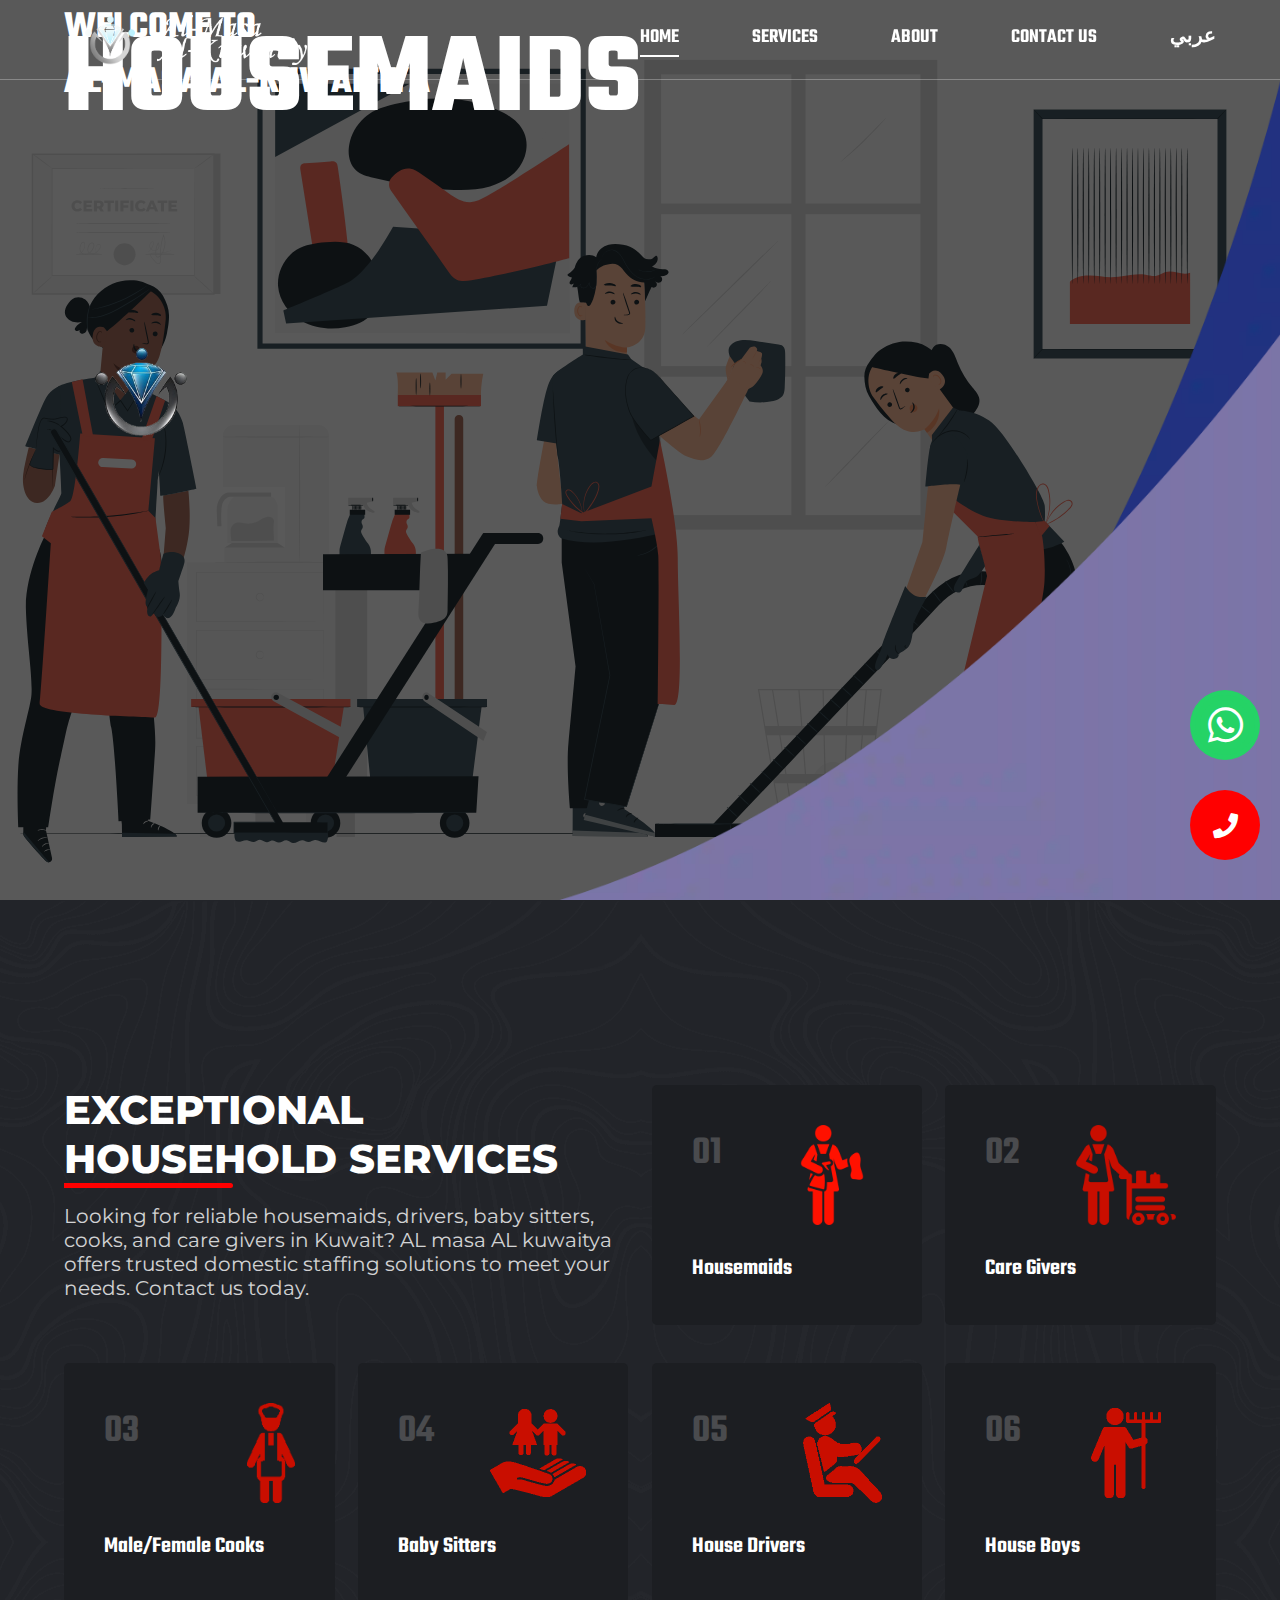
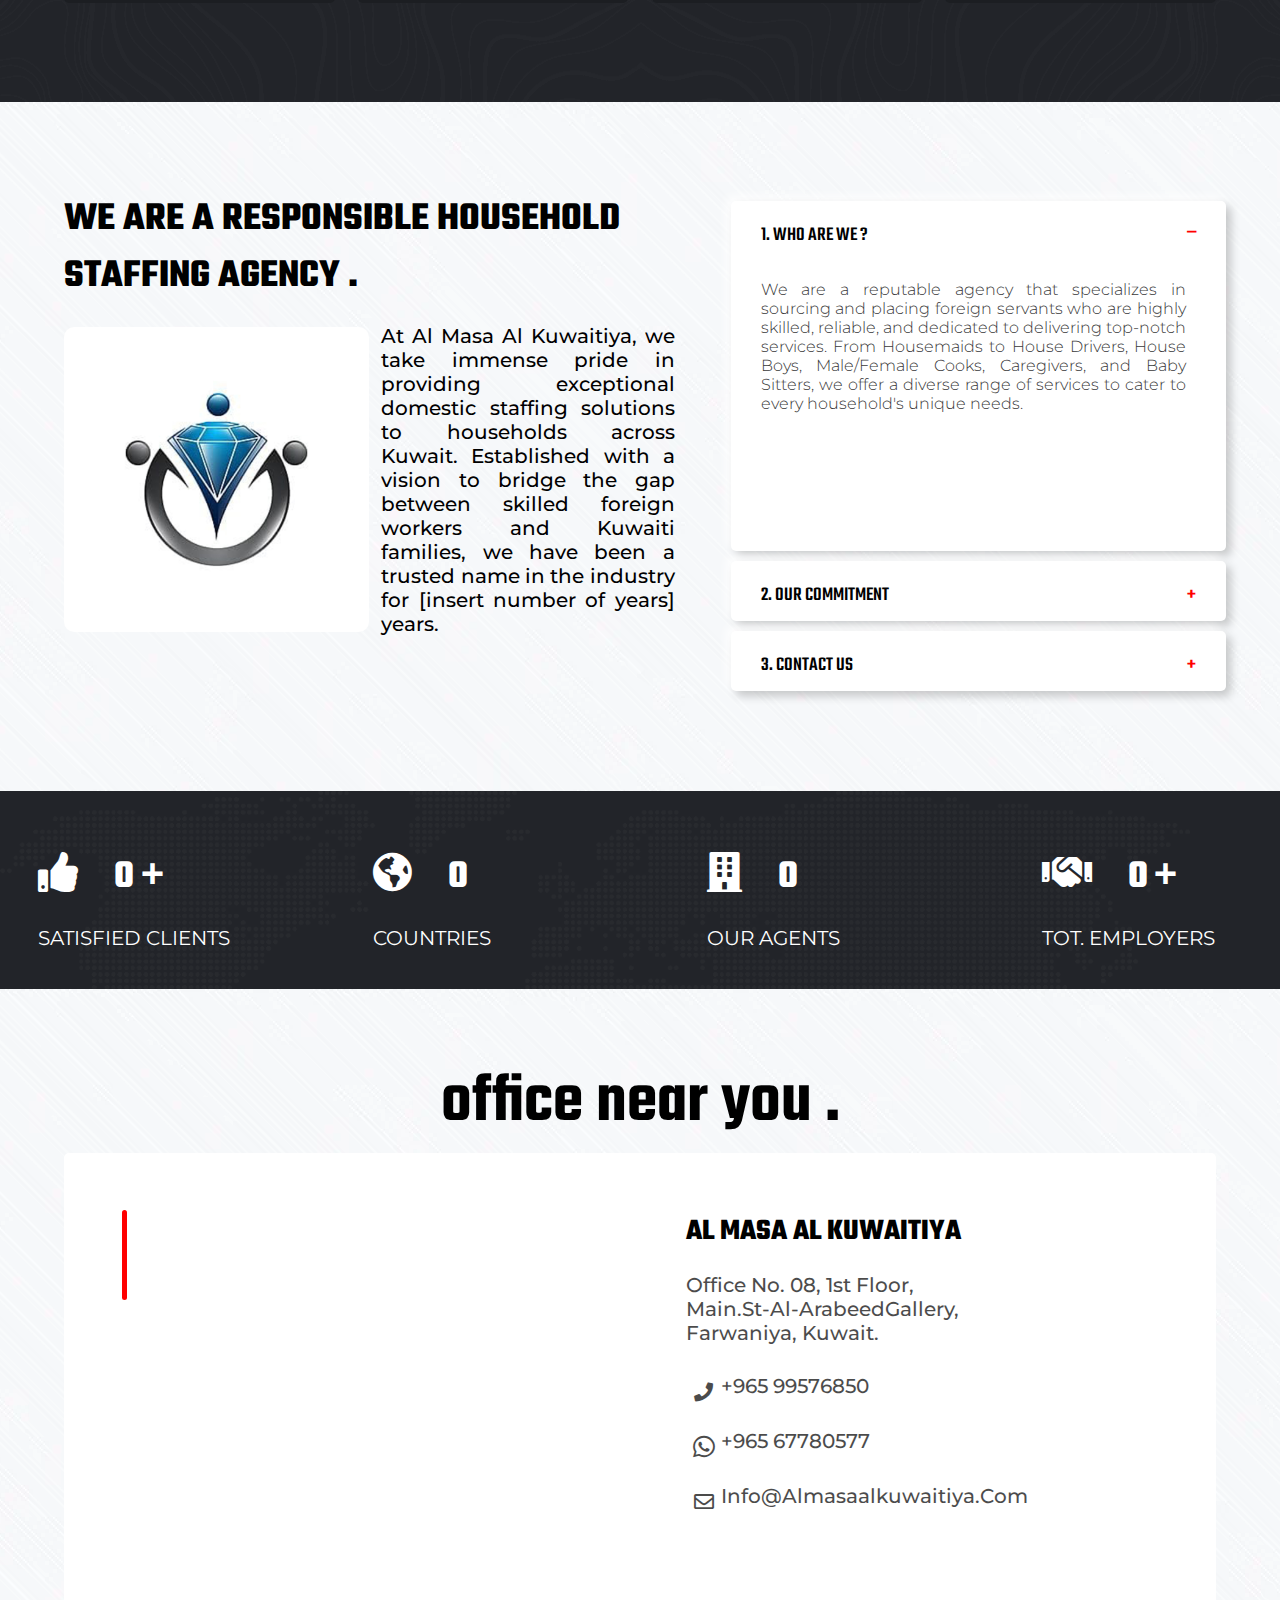
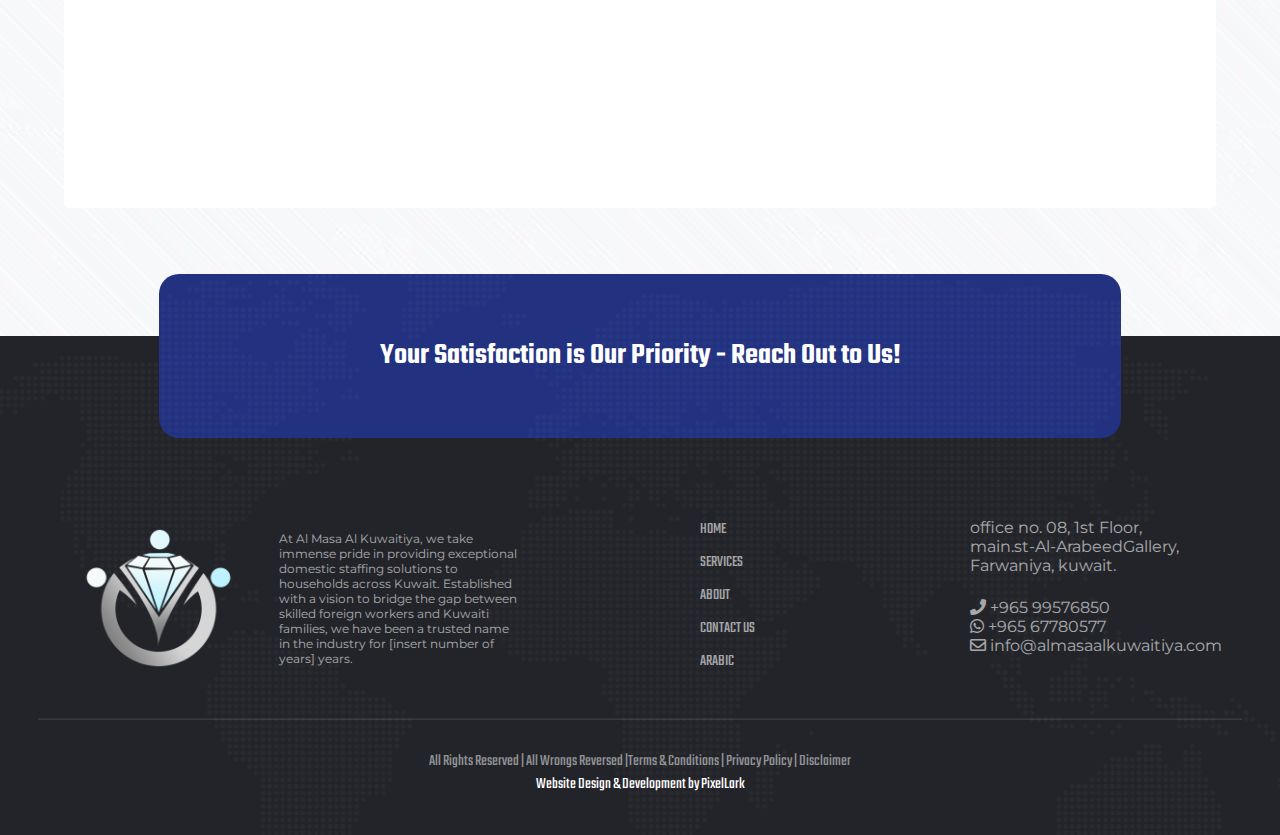
<file: index.html>
<!DOCTYPE html>
<html lang="en">

<head>
  <!-- <meta http-equiv="refresh" content="10"> -->
  <title>AL Masa AL Kuwaitiya - Trusted Housemaids, Drivers, Baby Sitters, Cooks & Care Givers in Kuwait</title>



  <meta name="viewport" content="width=device-width, initial-scale=1.0, maximum-scale=5.0">
  <meta http-equiv="X-UA-Compatible" content="IE=edge">
  <meta http-equiv="Content-Type" content="text/html; charset=UTF-8">
  <meta name="robots" content="index, follow">
  <meta property="og:type" content="website">
  <meta charset="UTF-8">
  <meta name="language" content="English">
  <meta property="og:url" content="https://almasaalkuwaitiya.com">
  <meta property="og:title" content="AL Masa AL Kuwaitiya - Trusted Housemaids, Drivers, Baby Sitters, Cooks & Care Givers in Kuwait">
  <meta property="og:image:alt" content="AL Masa AL Kuwaitiya - Trusted Housemaids, Drivers, Baby Sitters, Cooks & Care Givers in Kuwait">
  <meta property="og:description"
    content="Looking for reliable housemaids, drivers, baby sitters, cooks, and care givers in Kuwait? AL masa AL kuwaitya offers trusted domestic staffing solutions to meet your needs. Contact us today.">
  <meta name="twitter:description"
    content="Looking for reliable housemaids, drivers, baby sitters, cooks, and care givers in Kuwait? AL masa AL kuwaitya offers trusted domestic staffing solutions to meet your needs. Contact us today.">
  <meta name="description"
    content="Looking for reliable housemaids, drivers, baby sitters, cooks, and care givers in Kuwait? AL masa AL kuwaitya offers trusted domestic staffing solutions to meet your needs. Contact us today.">
  <meta name="twitter:site" content="@almasaalkuwaitiya">
  <meta name="twitter:card" content="summary_large_image">
  <meta name="twitter:creator" content="@almasaalkuwaitiya">
  <meta name="twitter:title"
    content="AL Masa AL Kuwaitiya - Trusted Housemaids, Drivers, Baby Sitters, Cooks & Care Givers in Kuwait">
  <meta name="twitter:domain" content="https://almasaalkuwaitiya.com/">
  <meta name="url" content="https://almasaalkuwaitiya.com/">
  <link rel="canonical" href="https://almasaalkuwaitiya.com/">

 <link rel="apple-touch-icon" sizes="180x180" href="https://almasaalkuwaitiya.com/apple-touch-icon.png">
<link rel="icon" type="image/png" sizes="32x32" href="https://almasaalkuwaitiya.com/favicon-32x32.png">
<link rel="icon" type="image/png" sizes="16x16" href="https://almasaalkuwaitiya.com/favicon-16x16.png">
<link rel="manifest" href="https://almasaalkuwaitiya.com/site.webmanifest">
<link rel="mask-icon" href="https://almasaalkuwaitiya.com/safari-pinned-tab.svg" color="#5bbad5">
<link rel="shortcut icon" href="https://almasaalkuwaitiya.com/favicon.ico">
<meta name="msapplication-TileColor" content="#da532c">
<meta name="msapplication-config" content="https://almasaalkuwaitiya.com/browserconfig.xml">
<meta name="theme-color" content="#ffffff">

  <meta name="google-site-verification" content="eSGjuL9LsbNVFkfBysf0Y_ZbrZznoCBB3AwqInVoiMk">

  <!-- Meta Tags for Web Development Services and SEO -->
  <meta name="keywords"
    content="Housemaids in Kuwait, Professional Drivers for Hire, Expert Baby Sitters Kuwait, Experienced Cooks in Kuwait, Reliable Care Givers Services, Domestic Staffing Kuwait, AL masa AL kuwaitya Agency, pixellark">
  <meta name="author" content="pixellark">
  <meta name="msapplication-TileImage" content="https://almasaalkuwaitiya.com/Thumbnail.png">
  <meta property="og:site_name" content="PixelLark">
  <meta property="og:image" itemprop="image" content="https://almasaalkuwaitiya.com/Thumbnail.png">
  <meta property="og:image:type" content="image/png">
  <meta property="og:image:width" content="640">
  <meta property="og:image:height" content="360">
  <meta name="title"
    content="AL Masa AL Kuwaitiya - Trusted Housemaids, Drivers, Baby Sitters, Cooks & Care Givers in Kuwait">

  <link rel="icon" href="almasahero.png" type="image/x-icon">
  <link rel="icon" href="almasahero.png" type="image/icon type">


  <link rel="stylesheet" href="https://cdnjs.cloudflare.com/ajax/libs/font-awesome/5.15.3/css/all.min.css" />
  <link rel="preconnect" href="https://fonts.googleapis.com">
  <link rel="preconnect" href="https://fonts.gstatic.com" crossorigin>
  <link
    href="https://fonts.googleapis.com/css2?family=IBM+Plex+Sans+Arabic:wght@100;200;300;400;500;600;700&family=Montserrat:wght@400;700;800;900&family=Teko:wght@300;400;500;600;700&display=swap"
    rel="stylesheet">

  <link rel="stylesheet" href="styles.css">
  <link rel="stylesheet" href="stylehero.css">
  <style>
    a {
      text-decoration: none;
    }

    @media (max-width: 858px) {
      .aboutsec {
        display: flex;
        padding: 4%;
        background-color: azure;
        margin: 1%;
        border-radius: 20px;
        flex-direction: column;

      }

      .aboutsec .title {
        font-size: 25px;
        text-align: left;
        margin: 0;
        padding: 0;
        width: 100%;
        margin-bottom: 10px;
      }

      .aboutsec1 {
        width: 100%;
        margin: 3%;
      }

      .aboutsec2 {
        width: 100%;
        aspect-ratio: 4/3;
        overflow: hidden;
        border-radius: 0px;

      }

      .aboutimg {
        width: 100%;
        height: 100%;
        object-fit: cover;
        transition: transform 1s ease;

      }

      .aboutdetails {
        display: block;
        margin-top: 10px;
        text-align: justify;
      }

      .desktopb {
        display: none;
      }

      .phoneb {
        display: block;
      }

    }



    @media (max-width: 858px) {
      .summarysec {
        padding: 5%;

        font-size: 30px;
        max-width: 100%;
        flex-wrap: wrap;
        padding-left: 10%;

      }

      .summitem {
        width: 140px;


      }

      .number {
        display: inline-block;
        font-size: 20px;
        margin: 5px;
        padding: 10px 20px;
        border-radius: 5px;
        color: #fff;
        font-weight: 800;
      }

      .tag {
        font-size: 10px;
        text-transform: uppercase;
      }

      /* office sec */

      .offices {
        display: flex;
        padding: 3%;

        margin: 1%;
        border-radius: 20px;
        flex-direction: column;


      }

      .officeitem {
        width: 95%;
        background-color: azure;
        border-radius: 20px;
        margin: 2%;
        padding: 3%;




      }

      .officeitem:hover {
        box-shadow: 0px 0px 10px 1px rgba(0, 0, 0, 0.2);
      }

      .offices iframe {
        border-radius: 20px;
        width: 100%;
        aspect-ratio: 4/3;
        margin: 1%;
        /* Basic box shadow with a black shadow, no spread, and a blur of 5px */


      }

      .officedetails {
        font-size: 18px;
        padding: 1%;

      }

      /* country sec */

      .countrysec {
        padding: 3%;
        margin: 1%;
      }

      .image-grid {
        display: flex;
        flex-wrap: wrap;
        justify-content: center;
        gap: 4px;
        max-width: 100%;
        margin: 5px;
      }

      .image-card {
        width: 80px;

        padding: 5px;
        border-radius: 8px;

        text-align: center;
      }

      .image-card img {
        max-width: 100%;
        border-radius: 8px;
        margin-bottom: 10px;
      }

      .image-info {
        color: #333;

      }

      .image-info h3 {
        margin: 0;
      }

      .image-info p {
        margin: 0;
        display: none;
      }

    }
  </style>
  <style>
    .loading-indicator {
      display: none;
      /* Start with the indicator hidden */
      position: fixed;
      top: 0;
      left: 0;
      width: 100%;
      height: 100%;
      background-color: rgba(0, 0, 0, 0.8);
      /* Change the background color and transparency as needed */
      z-index: 999999;
      /* Ensure it's on top of other elements */
    }

    .loading-indicator img {
      position: absolute;
      top: 50%;
      left: 50%;
      transform: translate(-50%, -50%);
      width: 50px;
      /* Set the width and height of the image as needed */
      height: 50px;
      animation: rotate 2s linear infinite;
      /* Add a rotating animation */
    }

    @keyframes rotate {
      from {
        transform: translate(-50%, -50%) rotate(0deg);
      }

      to {
        transform: translate(-50%, -50%) rotate(360deg);
      }
    }

    .summitem samp {
      font-weight: 900;
      margin-left: -24px;
      margin-top: -4px;
    }
  </style>
  <script src="https://www.googletagmanager.com/gtag/js?id=G-P949QM6HHC" async></script>
  </script>

</head>

<body>



  <!-- <nav>
    <img src="almasaw.png" alt="" class="logoicon">
    <img src="almasa1w.png" alt="" class="logoicon1">
    <input type="checkbox" id="check">
    <label for="check" class="checkbtn">
      <i class="fas fa-bars"></i>
    </label>
    
    <ul>
      <li><a class="" href="#">Home</a></li>
      <li><a href="#">About</a></li>
      <li><a href="#">Services</a></li>
      <li><a href="#">Contact</a></li>
      <li><a href="arabic/index.html" style="font-family: 'IBM Plex Sans Arabic', sans-serif;">عربي</a></li>
    </ul>
  </nav> -->


  <div class="headerdes">
    <div class="logo"> <img src="almasaw.png" alt="" class="logoicon">
      <img src="almasa1w.png" alt="" class="logoicon1">
    </div>

    <div class="menu"><!-- In your HTML where you want to display the menu icon -->
      <i class="fas fa-bars"></i>
    </div>
    <ul>
      <li class="active"><a href="#home">home</a></li>
      <li><a href="services">services</a></li>
      <li><a href="about">about</a></li>
      <li><a href="contact">contact us</a></li>
      <li><a href="arabic/">عربي</a></li>
    </ul>
  </div>
  <!-- hiddenf -->
  <div class="menusec hiddenf">
    <div class="menusec1">
      <div class="menuclose">
        <i class="fas fa-times"></i>
      </div>
      <div class="menucontent">
        <ul>
          <li><a href="#home">home</a></li>
          <li><a href="services">services</a></li>
          <li><a href="about">about</a></li>
          <li><a href="contact">contact us</a></li>
          <li><a href="arabic/">عربي</a></li>
        </ul>
        <div class="hbar"></div>
        <p>Discover a world of exceptional household services at AL Masa AL Kuwaitiya. From skilled housemaids
          to reliable drivers, talented cooks, caring caregivers, and attentive babysitters, we have the
          perfect professionals to cater to your unique needs. Let us elevate your home experience and bring
          harmony to your daily life.</p>
        <br><br>
        <p class="email">info@almasaalkuwaitiya.com<br> + 965 99576850 </p>
      </div>
    </div>
    <div class="menusec2">

    </div>
  </div>
  <div class="lchanger">عربي</div>
  <a name="home"></a>

  <div class="hero">
    <a href="contact" class="hidebtn">hide</a>
    <div class="slider active">
      <div class="sliderimg s1"></div>
      <div class="black"></div>

      <div class="hero-content">
        <img src="shape1.webp" class="shape1" alt="">
        <img src="shape2.webp" class="shape2" alt="">
        <img src="almasahero.png" alt="" class="hero-logo">
        <div class="hero-brandname">welcome to <br>Al-masa al-kuwaitiya</div>
        <div class="hero-title">Housemaids</div>
        <a href="contact/index.html">
          <div class="contactbtn">contact us</div>
        </a>

      </div>
    </div>
    <div class="slider">
      <div class="sliderimg s2"></div>
      <div class="black"></div>
      <div class="hero-content">
        <img src="shape1.webp" class="shape1" alt="">
        <img src="shape2.webp" class="shape2" alt="">
        <img src="almasahero.png" alt="" class="hero-logo">
        <div class="hero-brandname">welcome to <br>Al-masa al-kuwaitiya</div>
        <div class="hero-title">babysitters</div>
        <a href="contact/index.html">
          <div class="contactbtn">contact us</div>
        </a>

      </div>
    </div>
    <div class="slider">
      <div class="sliderimg s3"></div>
      <div class="black"></div>
      <div class="hero-content">
        <img src="shape1.webp" class="shape1" alt="">
        <img src="shape2.webp" class="shape2" alt="">
        <img src="almasahero.png" alt="" class="hero-logo">
        <div class="hero-brandname">welcome to <br>Al-masa al-kuwaitiya</div>
        <div class="hero-title">MAle/female cooks</div>
        <a href="contact/index.html">
          <div class="contactbtn">contact us</div>
        </a>

      </div>
    </div>

  </div>

  <!-- <div class="slider-container">
    <div class="slider-control left inactive"></div>
    <div class="slider-control right"></div>
    <ul class="slider-pagi"></ul>
    <div class="slider">
      <div class="slide slide-0 active">
        <div class="slide__bg"></div>
        <div class="slide__content">
          <svg class="slide__overlay" viewBox="0 0 720 405" preserveAspectRatio="xMaxYMax slice">
            <path class="slide__overlay-path" d="M0,0 150,0 500,405 0,405" />
          </svg>
          <div class="slide__text">
            <h2 class="slide__text-heading">Babysitters</h2>
            <p class="slide__text-desc">Enjoy peace of mind knowing that your children are in safe hands with our
              reliable and attentive babysitters.</p>
            <a class="slide__text-link">Contact Today</a>
          </div>
        </div>
      </div>
      <div class="slide slide-1 ">
        <div class="slide__bg"></div>
        <div class="slide__content">
          <svg class="slide__overlay" viewBox="0 0 720 405" preserveAspectRatio="xMaxYMax slice">
            <path class="slide__overlay-path" d="M0,0 150,0 500,405 0,405" />
          </svg>
          <div class="slide__text">
            <h2 class="slide__text-heading">Cooks</h2>
            <p class="slide__text-desc">Savor delicious and customized meals prepared by our talented male and female
              cooks to suit your taste and dietary preferences.</p>
            <a class="slide__text-link">Contact Today</a>
          </div>
        </div>
      </div>
      <div class="slide slide-2">
        <div class="slide__bg"></div>
        <div class="slide__content">
          <svg class="slide__overlay" viewBox="0 0 720 405" preserveAspectRatio="xMaxYMax slice">
            <path class="slide__overlay-path" d="M0,0 150,0 500,405 0,405" />
          </svg>
          <div class="slide__text">
            <h2 class="slide__text-heading">Drivers</h2>
            <p class="slide__text-desc">Travel safely and conveniently with our responsible house drivers, available for
              your daily commutes or special events.</p>
            <a class="slide__text-link">Contact Today</a>
          </div>
        </div>
      </div>
      <div class="slide slide-3">
        <div class="slide__bg"></div>
        <div class="slide__content">
          <svg class="slide__overlay" viewBox="0 0 720 405" preserveAspectRatio="xMaxYMax slice">
            <path class="slide__overlay-path" d="M0,0 150,0 500,405 0,405" />
          </svg>
          <div class="slide__text">
            <h2 class="slide__text-heading">Housemaids</h2>
            <p class="slide__text-desc">Get your home spotless and organized with our skilled and reliable housemaids,
              who excel in cleaning and general maintenance.</p>
            <a class="slide__text-link">Contact Today</a>
          </div>
        </div>
      </div>
    </div>
  </div> -->

  <!-- whatsapp -->

  <a href="tel:+96599576850" class="btn-whatsapp-pulse callphone">
    <i class="fas fa-phone"></i>
  </a>

  <a href="https://wa.me/+96567780577" target="_blank" class="btn-whatsapp-pulse btn-whatsapp-pulse-border descktop">
    <i class="fab fa-whatsapp"></i>
  </a>
  <a href="https://wa.me/+96567780577" class="btn-whatsapp-pulse btn-whatsapp-pulse-border phone">
    <i class="fab fa-whatsapp"></i>
  </a>

  <!--  services-section-->
  <a name="services"></a>
  <section class="services-section">
    <div class="services-sec1">
      <div class="services-sec11">
        <h1 class="titlen">
          Exceptional Household Services
        </h1>
        <div class="linebar"></div>
        <p>Looking for reliable housemaids, drivers, baby sitters, cooks, and care givers in Kuwait? AL masa AL kuwaitya
          offers trusted domestic staffing solutions to meet your needs. Contact us today.</p>
      </div>
      <div class="services-sec12">
        <div class="services-card">
          <div class="services-cardsec1">
            <div class="service-number">01</div>
            <img src="icon/1r2.png" alt="">
          </div>
          <div class="services-cardsec1">
            <div class="service-name">Housemaids</div>
          </div>

        </div>
        <div class="services-card">
          <div class="services-cardsec1">
            <div class="service-number">02</div>
            <img src="icon/2.png" alt="">
          </div>
          <div class="services-cardsec1">
            <div class="service-name">Care givers</div>
          </div>
        </div>
      </div>
    </div>
    <div class="services-sec1">
      <div class="services-sec12">
        <div class="services-card">
          <div class="services-cardsec1">
            <div class="service-number">03</div>
            <img src="icon/3.png" alt="">
          </div>
          <div class="services-cardsec1">
            <div class="service-name">Male/female cooks</div>
          </div>

        </div>
        <div class="services-card">
          <div class="services-cardsec1">
            <div class="service-number">04</div>
            <img src="icon/4.png" alt="">
          </div>
          <div class="services-cardsec1">
            <div class="service-name">Baby sitters</div>
          </div>
        </div>
      </div>
      <div class="services-sec12">
        <div class="services-card">
          <div class="services-cardsec1">
            <div class="service-number">05</div>
            <img src="icon/5.png" alt="">
          </div>
          <div class="services-cardsec1">
            <div class="service-name">House drivers</div>
          </div>
        </div>
        <div class="services-card">
          <div class="services-cardsec1">
            <div class="service-number">06</div>
            <img src="icon/6.png" alt="">
          </div>
          <div class="services-cardsec1">
            <div class="service-name">House boys</div>
          </div>
        </div>
      </div>
    </div>
  </section>

  <!-- about sec -->
  <!-- <div class="aboutsec">
    <div class="aboutsec1">
      <h1 class="title">Welcome to Al Masa Al Kuwaitiya!</h1>
      <p class="slide__text-desc">At Al Masa Al Kuwaitiya, we take immense pride in providing exceptional domestic
        staffing solutions to households across Kuwait. Established with a vision to bridge the gap between skilled
        foreign workers and Kuwaiti families, we have been a trusted name in the industry for [insert number of years]
        years.</p>


      <div class="button desktopb">Start</div>
    </div>
    <div class="aboutsec2">
      <img class="aboutimg" src="a1 (1).jpg" alt="First Image">
    </div>
    <div class="aboutdetails">
      <p>Lorem ipsum dolor sit amet, consectetur adipisicing elit. Distinctio veniam minus illo
        debitis nihil animi facere, doloremque voluptate tempore quia.</p>
      <p>Lorem ipsum dolor sit amet, consectetur adipisicing elit. Distinctio veniam minus illo
        debitis nihil animi facere, doloremque voluptate tempore quia.</p>
      <a href="arabic/contact/index.html"></a>
      <div class="button phoneb">Start</div>
    </div>
  </div> -->

  <a name="about"></a>
  <!-- about2 -->
  <div class="about2">
    <div class="about2-sec1">
      <div class="about2-title">we are a responsible Household Staffing Agency .</div>
      <div class="about2-sec12">
        <img src="fulllogo colored.png" alt="">
        <p>At Al Masa Al Kuwaitiya, we take immense pride in providing exceptional domestic staffing solutions to
          households across Kuwait. Established with a vision to bridge the gap between skilled foreign workers and
          Kuwaiti families, we have been a trusted name in the industry for [insert number of years] years.</p>
      </div>
    </div>
    <div class="about2-sec2">
      <div class="expandedqcard expanded">
        <div class="sec1">
          <div class="ex-quetion">1. Who Are We ?</div>
          <div class="plus">+</div>
          <div class="mines">_</div>
        </div>

        <p>We are a reputable agency that specializes in sourcing and placing foreign servants who are highly skilled,
          reliable, and dedicated to delivering top-notch services. From Housemaids to House Drivers, House Boys,
          Male/Female Cooks, Caregivers, and Baby Sitters, we offer a diverse range of services to cater to every
          household's unique needs.</p>
      </div>
      <div class="expandedqcard">
        <div class="sec1">
          <div class="ex-quetion">2. Our Commitment</div>
          <div class="plus">+</div>
          <div class="mines">_</div>
        </div>

        <p>At Al Masa Al Kuwaitiya, our mission is to exceed the expectations of our clients by providing them with
          domestic staff who possess not only the required skills but also a commitment to professionalism and
          integrity. We understand that welcoming someone into your home is a significant decision, and we strive to
          make the process as smooth and trustworthy as possible.</p>
      </div>
      <div class="expandedqcard">
        <div class="sec1">
          <div class="ex-quetion">3. Contact Us</div>
          <div class="plus">+</div>
          <div class="mines">_</div>
        </div>

        <p>If you're seeking reliable, skilled, and trustworthy domestic staff to enhance your household, look no
          further. Reach out to us today, and our friendly team will be delighted to discuss your requirements and find
          the perfect solution for your needs.

          Join the Al Masa Al Kuwaitiya family and experience unparalleled domestic staffing services that will make
          your life more comfortable and your home truly happy.</p>
      </div>
    </div>
  </div>

  <!-- summary sec -->
  <div class="summarysec">
    <div class="summitem">
      <i class="fa fa-thumbs-up"></i>
      <div class="number" id="num1">0</div><samp>+</samp>
      <p class="tag">satisfied clients</p>
    </div>
    <div class="summitem">
      <i class="fas fa-globe-americas"></i>
      <div class="number" id="num2">0</div>
      <p class="tag">countries</p>
    </div>
    <div class="summitem">
      <i class="fas fa-building"></i>
      <div class="number" id="num3">0</div>
      <p class="tag">our agents</p>
    </div>
    <div class="summitem">
      <i class="fas fa-handshake"></i>
      <div class="number" id="num4">0</div><samp>+</samp>
      <p class="tag">tot. employers</p>
    </div>


  </div>
  <a name="contactus"></a>
  <!-- contact us -->
  <!-- contact us -->
  <div class="contactus">
    <div class="contacttitle">office near you .</div>
    <div class="updatesec">
      <div class="vrl"></div>

      <iframe
        src="https://www.google.com/maps/embed?pb=!1m16!1m12!1m3!1d217.51235668632594!2d47.962387365080424!3d29.276523548570903!2m3!1f0!2f0!3f0!3m2!1i1024!2i768!4f13.1!2m1!1sArabeedGallery%2C%20Kuwait!5e0!3m2!1sen!2slk!4v1691819623960!5m2!1sen!2slk"
        style="border:0;" allowfullscreen="" loading="lazy" referrerpolicy="no-referrer-when-downgrade"></iframe>
      <div class="contactus-details">
        <div class="about2-title">al masa al kuwaitiya</div>
        <p>office no. 08, 1st Floor, <br> main.st-Al-ArabeedGallery, <br> Farwaniya, kuwait.</p>
        <!-- WhatsApp icon -->

        <br>
        <p> <i class="fas fa-phone"></i> +965 99576850 </p>
        <p><i class="fab fa-whatsapp"></i> +965 67780577 </p>


        <p> <i class="far fa-envelope"></i> info@almasaalkuwaitiya.com</p>
        <!-- Phone icon -->


        <!-- Email icon -->

      </div>
    </div>
  </div>




  <!-- <div class="offices">
    <div class="officeitem">
      <iframe
        src="https://www.google.com/maps/embed?pb=!1m18!1m12!1m3!1d217.4542910614775!2d47.686434384206976!3d29.303794052540752!2m3!1f0!2f0!3f0!3m2!1i1024!2i768!4f13.1!3m3!1m2!1s0x3fc5363fbeea51a1%3A0x74726bcd92d8edd2!2sKuwait!5e0!3m2!1sen!2slk!4v1690553787045!5m2!1sen!2slk"
        style="border:0;" allowfullscreen="" loading="lazy" referrerpolicy="no-referrer-when-downgrade"></iframe>
      <div class="officedetails">
        <h2 class="officename">Office one</h2>
        <p>Address: 123 Main Street, City, State, Zip Code</p>
        <p>Phone: (123) 456-7890</p>
        <p>Email: example@example.com</p>
      </div>
    </div>
    <div class="officeitem">
      <iframe
        src="https://www.google.com/maps/embed?pb=!1m14!1m12!1m3!1d247.1943288727648!2d80.49744537668052!3d7.5630649756520985!2m3!1f0!2f0!3f0!3m2!1i1024!2i768!4f13.1!5e0!3m2!1sen!2slk!4v1690554112840!5m2!1sen!2slk"
        style="border:0;" allowfullscreen="" loading="lazy" referrerpolicy="no-referrer-when-downgrade"></iframe>
      <div class="officedetails">
        <h2 class="officename">Office two</h2>
        <p>Address: 123 Main Street, City, State, Zip Code</p>
        <p>Phone: (123) 456-7890</p>
        <p>Email: example@example.com</p>
      </div>
    </div>
  </div> -->

  <!-- country sec -->
  <!-- <div class="countrysec">
    <div class="title">The Countries That We Cooperate</div>
    <div class="image-grid">
      <div class="image-card">
        <img src="afghanistan.png" alt="Image 1">
        <div class="image-info">
          <h3>Image 1 Title</h3>
          <p>Description for Image 1</p>
        </div>
      </div>
      <div class="image-card">
        <img src="afghanistan.png" alt="Image 2">
        <div class="image-info">
          <h3>Image 2 Title</h3>
          <p>Description for Image 2</p>
        </div>
      </div>
      <div class="image-card">
        <img src="afghanistan.png" alt="Image 1">
        <div class="image-info">
          <h3>Image 1 Title</h3>
          <p>Description for Image 1</p>
        </div>
      </div>
      <div class="image-card">
        <img src="afghanistan.png" alt="Image 2">
        <div class="image-info">
          <h3>Image 2 Title</h3>
          <p>Description for Image 2</p>
        </div>
      </div>
      <div class="image-card">
        <img src="afghanistan.png" alt="Image 1">
        <div class="image-info">
          <h3>Image 1 Title</h3>
          <p>Description for Image 1</p>
        </div>
      </div>
      <div class="image-card">
        <img src="afghanistan.png" alt="Image 2">
        <div class="image-info">
          <h3>Image 2 Title</h3>
          <p>Description for Image 2</p>
        </div>
      </div>
      <div class="image-card">
        <img src="afghanistan.png" alt="Image 2">
        <div class="image-info">
          <h3>Image 2 Title</h3>
          <p>Description for Image 2</p>
        </div>
      </div>
      <div class="image-card">
        <img src="afghanistan.png" alt="Image 2">
        <div class="image-info">
          <h3>Image 2 Title</h3>
          <p>Description for Image 2</p>
        </div>
      </div>
      <div class="image-card">
        <img src="afghanistan.png" alt="Image 2">
        <div class="image-info">
          <h3>Image 2 Title</h3>
          <p>Description for Image 2</p>
        </div>
      </div>


   
    </div>
  </div> -->
  <!-- footer -->
  <div class="footer">
    <div class="calltoaction">Your Satisfaction is Our Priority - Reach Out to Us!</div>
    <div class="footerdetails">
      <div class="footabout">
        <img src="almasafulllog.png" alt="">
        <p>At Al Masa Al Kuwaitiya, we take immense pride in providing exceptional domestic staffing solutions to
          households across Kuwait. Established with a vision to bridge the gap between skilled foreign workers and
          Kuwaiti families, we have been a trusted name in the industry for [insert number of years] years.</p>
      </div>
      <div class="footersec3">
        <div class="footmenu">
          <h3 class=""></h3>
          <ul>
            <li><a href="#home">home</a></li>
            <li><a href="#services">services</a></li>
            <li><a href="#about">about</a></li>
            <li><a href="#contactus">contact us</a></li>
            <li><a href="#">arabic</a></li>
          </ul>
        </div>

        <div class="footcontact">
          <p>office no. 08, 1st Floor, <br> main.st-Al-ArabeedGallery, <br> Farwaniya, kuwait.</p>
          <!-- WhatsApp icon -->

          <br>
          <p> <i class="fas fa-phone"></i> +965 99576850 </p>
          <p><i class="fab fa-whatsapp"></i> +965 67780577 </p>


          <p> <i class="far fa-envelope"></i> info@almasaalkuwaitiya.com</p>
        </div>
      </div>
    </div>
    <hr>
    <div class="pixellarkcontainer">
      <div class="policies">
        All Rights Reserved | All Wrongs Reversed |Terms & Conditions | Privacy Policy | Disclaimer
      </div>
      <div class="webdesign">Website Design & Development by <a href="https://pixellark.com" class="pixellark">PixelLark
          <span class="tooltip">
            <img src="tump.png" alt="Tooltip Image">
          </span></a></div>
    </div>
  </div>

  <div id="loadingIndicator" class="loading-indicator">
    <img src="loader-1.59604fac.webp" alt="Loading...">
  </div>
  <script src="https://code.jquery.com/jquery-3.6.0.min.js"></script>
  <script src="sccript.js"></script>
  <script src="scripthero.js"></script>
  <script>
    document.onreadystatechange = function () {
      var loadingIndicator = document.getElementById('loadingIndicator');
      if (document.readyState === 'complete') {
        // Website has fully loaded, hide the loading indicator
        loadingIndicator.style.display = 'none';
      } else {
        // Website is still loading, show the loading indicator
        loadingIndicator.style.display = 'block';
      }
    };

  </script>

  <!-- header bar -->
  <script>

    // JavaScript code to add event listener on scroll
    window.addEventListener("scroll", function () {
      var header = document.querySelector(".headerdes"); // Changed the query selector to use .header1 class
      if (window.scrollY >= 80) {
        header.classList.add("scrolled");
      } else {
        header.classList.remove("scrolled");
      }
    });
  </script>

  <!-- menusec -->
  <script>
    const menuDiv = document.querySelector('.menu');
    const menuSecDiv = document.querySelector('.menusec');


    menuDiv.addEventListener('click', () => {
      menuSecDiv.classList.remove('hiddenf');
      var header = document.querySelector('.headerdes');
      var scrollY = window.scrollY || window.pageYOffset;

      header.style.position = 'absolute';
      header.style.top = scrollY + 'px';
    });


    menuSecDiv.addEventListener('click', () => {
      menuSecDiv.classList.add('hiddenf');
      var header = document.querySelector('.headerdes');
      function applyFixedPosition() {
        header.style.position = 'fixed';
        header.style.top = '0px';
      }
      const delay = 800; //link with menusec transition
      setTimeout(applyFixedPosition, delay);
    });


  </script>
  <!-- summarysec -->
  <script>
    // Function to animate the number from a starting value to the target value
    function animateNumber(element, startValue, endValue, duration) {
      const range = endValue - startValue;
      const increment = range / duration;
      let current = startValue;

      const timer = setInterval(() => {
        current += increment;
        element.textContent = Math.round(current);

        if (current >= endValue) {
          element.textContent = endValue;
          clearInterval(timer);
        }
      }, 10);
    }

    // Call the animation function for each number


    // Define a function to check if the element is visible
    function isElementVisible(element) {
      const rect = element.getBoundingClientRect();
      return (
        rect.top >= 0 &&
        rect.left >= 0 &&
        rect.bottom <= (window.innerHeight || document.documentElement.clientHeight) &&
        rect.right <= (window.innerWidth || document.documentElement.clientWidth)
      );
    }

    // Get the element with ID 'num3'
    const num3Element = document.getElementById('num3');

    // Check if the element is visible when the page loads
    if (isElementVisible(num3Element)) {
      // If the element is visible, then run the animation
      animateNumber(num3Element, 0, 200, 500);
    }

    // Observer to check if the element becomes visible during scrolling
    const observer = new IntersectionObserver(entries => {
      entries.forEach(entry => {
        if (entry.isIntersecting) {
          // If the element becomes visible, run the animation
          animateNumber(num3Element, 0, 200, 500);
          const num1Element = document.getElementById('num1');
          animateNumber(num1Element, 400, 800, 500); // Animation duration: 1500ms
          const num4Element = document.getElementById('num4');
          animateNumber(num4Element, 800, 1000, 500); // Animation duration: 1500ms
          const num2Element = document.getElementById('num2');
          animateNumber(num2Element, 0, 12, 500); // Animation duration: 1500ms
          // Unobserve the element since we only want to trigger the animation once
          observer.unobserve(entry.target);
        }
      });
    });

    // Start observing the element
    observer.observe(num3Element);
// Animation duration: 1500ms



  </script>



  <!-- about img -->
  <script>
    const images = [
      "a1 (2).jpg",
      "a1 (3).jpg",
      // Add more image paths as needed
    ];

    const imageCard = document.querySelector(".image-card");
    const imgElement = document.querySelector(".aboutimg");
    let currentImageIndex = 0;

    function changeImageWithTransition() {
      currentImageIndex = (currentImageIndex + 1) % images.length;
      imgElement.style.transition = "transform 1s ease";
      imgElement.style.transform = "scale(1.2)";
      setTimeout(() => {
        imgElement.src = images[currentImageIndex];
        imgElement.style.transform = "scale(1)";
      }, 1000);
    }

    function startAutoScaling() {
      changeImageWithTransition();
      setInterval(changeImageWithTransition, 5000); // Change image every 5 seconds
    }

    startAutoScaling();
  </script>

  <!--   /* expanded card text */ -->
  <script>
    const msgCards = document.querySelectorAll('.expandedqcard');

    msgCards.forEach(card => {
      card.addEventListener('click', () => {
        // Remove 'expanded' class from other cards
        msgCards.forEach(otherCard => {
          if (otherCard !== card) {
            otherCard.classList.remove('expanded');
          }
        });

        // Toggle 'expanded' class on the clicked card
        card.classList.toggle('expanded');
      });
    });
  </script>

</body>

</html>
</file>
<file: styles.css>
:root {
  --thm-font: "Teko", sans-serif;
  --thm-base: #ffaa17;
  --thm-base-rgb: 255, 170, 23;
  --thm-black: #222429;
  --thm-text: #686a6f
}


/* Add Montserrat font from Google Fonts */
@import url('https://fonts.googleapis.com/css2?family=Montserrat:wght@300;400;500;600;700&display=swap');

/* Apply Montserrat font to the body element */
body {
  font-family: 'Montserrat', sans-serif;
  margin: 0;
  background-color:rgb(32, 32, 32);
}

.paused-animation {
  animation-play-state: paused;
}

/* Example usage for headings (adjust font-weight as needed) */
h1,
h2,
h3,
h4,
h5,
h6 {
  font-family: 'Montserrat', sans-serif;
  font-weight: 600;
  /* Adjust to the desired font weight */
}

/* Example usage for paragraphs */
p {
  font-family: 'Montserrat', sans-serif;
  font-weight: 400;
  /* Adjust to the desired font weight */
}

/* Example usage for buttons or other elements that require bold text */
.button {
  font-family: 'Montserrat', sans-serif;
  font-weight: 700;
  /* Adjust to the desired font weight */
}


@font-face {
  src: url("https://s3-us-west-2.amazonaws.com/s.cdpn.io/142996/polar.otf");
  font-family: 'Polar';
}

*,
*:before,
*:after {
  box-sizing: border-box;
  margin: 0;
  padding: 0;
}

html,
body {
  font-size: 62.5%;


}


svg {
  display: block;
  overflow: visible;
}

/* .slider-container {
  top: 80px;
  position: relative;
  height: 88vh;
  width: 100%;
  -webkit-user-select: none;
  -moz-user-select: none;
  -ms-user-select: none;
  user-select: none;
  cursor: all-scroll;
  overflow: hidden;

}

.slider-control {
  z-index: 2;
  position: absolute;
  top: 0;
  width: 12%;
  height: 100%;
  transition: opacity 0.3s;
  will-change: opacity;
  opacity: 0;
}

.slider-control.inactive:hover {
  cursor: auto;
}

.slider-control:not(.inactive):hover {
  opacity: 1;
  cursor: pointer;
}

.slider-control.left {
  left: 0;
  background: linear-gradient(to right, rgba(0, 0, 0, 0.18) 0%, rgba(0, 0, 0, 0) 100%);
}

.slider-control.right {
  right: 0;
  background: linear-gradient(to right, rgba(0, 0, 0, 0) 0%, rgba(0, 0, 0, 0.18) 100%);
}

.slider-pagi {
  position: absolute;
  z-index: 3;
  left: 50%;
  bottom: 2rem;
  transform: translateX(-50%);
  font-size: 0;
  list-style-type: none;
}

.slider-pagi__elem {
  position: relative;
  display: inline-block;
  vertical-align: top;
  width: 2rem;
  height: 2rem;
  margin: 0 0.5rem;
  border-radius: 50%;
  border: 2px solid #fff;
  cursor: pointer;
}

.slider-pagi__elem:before {
  content: "";
  position: absolute;
  left: 50%;
  top: 50%;
  width: 1.2rem;
  height: 1.2rem;
  background: #fff;
  border-radius: 50%;
  transition: transform 0.3s;
  transform: translate(-50%, -50%) scale(0);
}

.slider-pagi__elem.active:before,
.slider-pagi__elem:hover:before {
  transform: translate(-50%, -50%) scale(1);
}

.slider {
  z-index: 1;
  position: relative;
  height: 100%;
}

.slider.animating {
  transition: transform 0.5s;
  will-change: transform;
}

.slider.animating .slide__bg {
  transition: transform 0.5s;
  will-change: transform;
}

.slide {
  position: absolute;
  top: 0;
  width: 100%;
  height: 100%;
  overflow: hidden;
}

.slide.active .slide__overlay,
.slide.active .slide__text {
  opacity: 1;
  transform: translateX(0);
}

.slide__bg {
  position: absolute;
  top: 0;
  left: -50%;
  width: 100%;
  height: 100%;
  background-size: cover;
  will-change: transform;
}

.slide:nth-child(1) {
  left: 0;
}

.slide:nth-child(1) .slide__bg {
  left: 0;
  background-image: url("6.jpg");
}

.slide:nth-child(1) .slide__overlay-path {
  fill: #000000da;
}

@media (max-width: 991px) {
  .slide:nth-child(1) .slide__text {
    background-color: rgba(0, 0, 0, 0.8);
  }

  .slide:nth-child(1) .slide__bg {
    left: 0;
    background-image: url("61.jpg");
  }

  .slider-container {
    height: 78vh;
  }
}

.slide:nth-child(2) {
  left: 100%;
}

.slide:nth-child(2) .slide__bg {
  left: -50%;
  background-image: url("3.jpg");
}

.slide:nth-child(2) .slide__overlay-path {
  fill: #000000da;
}

@media (max-width: 991px) {
  .slide:nth-child(2) .slide__text {
    background-color: rgba(0, 0, 0, 0.8);

  }

  .slide:nth-child(2) .slide__bg {
    left: -50%;
    background-image: url("31.jpg");
  }
}

.slide:nth-child(3) {
  left: 200%;
}

.slide:nth-child(3) .slide__bg {
  left: -100%;
  background-image: url("5.jpg");
}

.slide:nth-child(3) .slide__overlay-path {
  fill: #000000da;
}

@media (max-width: 991px) {
  .slide:nth-child(3) .slide__text {
    background-color: rgba(0, 0, 0, 0.8);
  }

  .slide:nth-child(3) .slide__bg {
    left: -100%;
    background-image: url("51.jpg");
  }
}

.slide:nth-child(4) {
  left: 300%;
}

.slide:nth-child(4) .slide__bg {
  left: -150%;
  background-image: url("4.jpg");
}

.slide:nth-child(4) .slide__overlay-path {
  fill: #000000da;
}

@media (max-width: 991px) {
  .slide:nth-child(4) .slide__text {
    background-color: rgba(0, 0, 0, 0.8);
  }

  .slide:nth-child(4) .slide__bg {
    left: -150%;
    background-image: url("41.jpg");
  }
}

.slide__content {
  position: absolute;
  top: 0;
  left: 0;
  width: 100%;
  height: 100%;
}

.slide__overlay {
  position: absolute;
  bottom: 0;
  left: 0;
  height: 100%;
  width: 100%;
  min-height: 810px;
  transition: transform 0.5s 0.5s, opacity 0.2s 0.5s;
  will-change: transform, opacity;
  transform: translate3d(-20%, 0, 0);
  opacity: 0;
}

@media (max-width: 991px) {
  .slide__overlay {
    display: none;
  }
}

.slide__overlay path {
  opacity: 0.8;
}

.slide__text {
  position: absolute;
  width: 25%;
  bottom: 15%;
  left: 12%;
  color: #fff;
  transition: transform 0.5s 0.8s, opacity 0.5s 0.8s;
  will-change: transform, opacity;
  transform: translateY(-50%);
  opacity: 0;
}

@media (max-width: 991px) {
  .slide__text {
    left: 0;
    bottom: 0;
    width: 100%;
    height: 20rem;
    text-align: center;
    transform: translateY(50%);
    transition: transform 0.5s 0.5s, opacity 0.5s 0.5s;
    padding: 0 1rem;
  }
}

.slide__text-heading {
  font-size: 5rem;
  margin-bottom: 2rem;
  text-transform: uppercase;
}

@media (max-width: 991px) {
  .slide__text-heading {
    line-height: 20rem;
    font-size: 3.5rem;
  }
}

.slide__text-desc {

  font-size: 1.8rem;
  margin-bottom: 1.5rem;
}

@media (max-width: 991px) {
  .slide__text-desc {
    display: none;
  }
}

.slide__text-link {
  z-index: 5;
  display: inline-block;
  position: relative;
  padding: 0.5rem;
  cursor: pointer;
  font-family: "Open Sans", Helvetica, Arial, sans-serif;
  font-size: 2.3rem;
  perspective: 1000px;
}

@media (max-width: 991px) {
  .slide__text-link {
    display: none;
  }
}

.slide__text-link:before {
  z-index: -1;
  content: "";
  position: absolute;
  top: 0;
  left: 0;
  width: 100%;
  height: 100%;
  background: #000;
  transform-origin: 50% 100%;
  transform: rotateX(-85deg);
  transition: transform 0.3s;
  will-change: transform;
}

.slide__text-link:hover:before {
  transform: rotateX(0);
} */



/* nav bar */

.headerdes {
  display: flex;
  position: fixed;
  top: 0;
  justify-content: space-between;
  height: 80px;
  width: 100%;
  background-color: #22328000;
  border-bottom: 1px solid #ffffff49;
  font-size: 20px;
  color: rgb(255, 255, 255);
  font-weight: 600;
  align-items: center;
  transition: background-color 0.3s ease, height 0.3s ease;
  /* Added transition for smooth effect */
  z-index: 99;

}

/* Styling for the scrolled header */
.headerdes.scrolled {
  background-color: #333;
  /* New background color when scrolled */
  height: 70px;
  /* New height when scrolled */
}

.headerdes ul {
  display: flex;
  list-style: none;
  width: 45%;
  justify-content: space-between;
  margin-right: 5%;
  text-transform: uppercase;

}

.headerdes ul li::after {
  content: '';
  width: 0%;
  height: 2px;
  background: #ffffff;
  display: block;
  margin: auto;
  transition: 0.5s;
  margin-top: 3px;
}

.headerdes ul li:hover:after {
  width: 100%;
}
.headerdes ul li.active::after{
  width: 100%;
}
.headerdes ul li.active:hover:after{
  width: 80%;
  opacity: 0.5;
}
.headerdes ul li.active:hover{

  opacity: 0.5;
}

.logo img {
  height: 50px;
  margin-left: 10%;
}

@media (max-width: 767px) {
  .logo img {
    height: 50px;
    margin-left: 5%;
  }
}

.headerdes a {
  text-decoration: none;
  color: rgb(255, 255, 255);
}

.logo {
  display: flex;
  margin-left: 5%;
}

/* create menu that is showing when use mobile */
.menu {
  color: #ffffff;
  display: none;
  margin-right: 5%;
  font-size: 30px;

}


@media (max-width: 767px) {
  .headerdes ul {
    display: none;
  }

  .menu {
    display: block;
  }


}

.menusec {
  height: 100vh;
  position: fixed;
  overflow-y: auto;
  z-index: 999;
  background-color: #000000b3;
  top: 0;
  width: 100%;
  display: none;
  transform: rotateY(0deg);
  transition: 0.8s;
  /* link with java script menu code delay  */

  transform-origin: left center;

}

.hiddenf {
  transform: rotateY(-90deg);
  z-index: 999;
}

.menusec1 {
  min-height: 100vh;
  background-color: #ffffff;
  width: 80%;
}

.menuclose {
  font-size: 30px;
  width: 100%;
  text-align: right;

}

.menuclose i {
  margin: 30px 50px;
}

@media (max-width: 767px) {
  .menusec {
    display: block;
  }
}

.menusec ul {
  font-size: 20px;
  list-style: none;
  list-style-position: inside;
  margin: 0;
  padding: 0;

}

.menusec li {
  margin-bottom: 40px;

}

.menucontent {
  margin: 20%;
}

.menusec a {
  text-decoration: none;
  text-transform: uppercase;
  color: #333;

}

.menusec .hbar {
  height: 5px;
  width: 100%;
  background: #3333330e;
  margin-top: 80px;
}

.menusec p {
  font-size: 14px;
}

.menusec .email {
  font-weight: 600;
  margin-bottom: 30%;
  padding-bottom: 100px;
}


/* whatsapp whatsapp whatsappwhatsappwhatsappwhatsappwhatsappwhatsappwhatsapp*/
.btn-whatsapp-pulse {
  background: #25d366;
  color: white;
  position: fixed;
  bottom: 40px;
  right: 20px;
  font-size: 40px;
  display: flex;
  justify-content: center;
  align-items: center;
  width: 0;
  height: 0;
  padding: 35px;
  text-decoration: none;
  border-radius: 50%;
  animation-name: pulse;
  animation-duration: 1.5s;
  animation-timing-function: ease-out;
  animation-iteration-count: infinite;
  z-index: 999;
}
@media (max-width: 767px) {
  .btn-whatsapp-pulse {
    padding: 30px;
    bottom: 30px;
  }

}
@keyframes pulse {
  0% {
    box-shadow: 0 0 0 0 rgba(211, 37, 37, 0.5);
  }

  80% {
    box-shadow: 0 0 0 14px rgba(37, 211, 102, 0);
  }
}

.btn-whatsapp-pulse-border {
  bottom: 140px;
  right: 20px;
  animation-play-state: paused;
}
@media (max-width: 767px) {
  .btn-whatsapp-pulse-border {
    bottom: 110px;

  }

}

.btn-whatsapp-pulse-border::before {
  content: "";
  position: absolute;
  border-radius: 50%;
  padding: 25px;
  border: 5px solid #25d366;
  opacity: 0.75;
  animation-name: pulse-border;
  animation-duration: 1.5s;
  animation-timing-function: ease-out;
  animation-iteration-count: infinite;
}

@keyframes pulse-border {
  0% {
    padding: 25px;
    opacity: 0.75;
  }

  75% {
    padding: 50px;
    opacity: 0;
  }

  100% {
    opacity: 0;
  }
}

.callphone {
  font-size: 25px;
  background-color: red;
}

.phone {
  display: none;
}

@media (max-width: 858px) {

  .desktop {
    display: none;
  }

  .phone {
    display: flex;
  }
}



/* aboutsec aboutsec aboutsec aboutsec aboutsecaboutsec aboutsec aboutsec */

.aboutsec {
  display: flex;
  padding: 4%;
  background-color: azure;
  position: relative;
  background: var(--thm-black) url(background-3.c891037c.webp) top repeat;
  margin: 1%;
  border-radius: 20px;

}

.aboutsec .title {
  font-size: 40px;
  text-align: left;
  margin-bottom: 5px;
}

.aboutsec1 {
  width: 50%;
  margin: 3%;
}

.aboutsec2 {
  width: 50%;
  aspect-ratio: 4/3;
  overflow: hidden;
  border-radius: 20px;

}

.aboutimg {

  width: 100%;
  height: 100%;
  object-fit: cover;
  transition: transform 1s ease;

}

.aboutdetails {
  font-size: 16px;
  display: none;
}

.button {
  font-size: 25px;
  padding: 10px;
  background-color: #2c3e50;
  color: white;
  width: 120px;
  text-align: center;
  border-radius: 50px;
  transition: 0.5s;
  cursor: pointer;
}

.button:hover {
  background-color: #0082e6;
}

.phoneb {
  display: none;
  margin-top: 10px;
  margin-bottom: 30px;
}

/* summary  summary  summary  summary  summary  summary  summary  summary  summary  summary  summary  summary  */



.summarysec {
  position: relative;
  background: var(--thm-black) url(background-4.5241666c.webp) top repeat;
  justify-content: space-between;
  display: flex;
  padding: 3%;
  margin: 0;
background-size: cover;
width: 100%;

  background-size: cover;
  font-size: 40px;
  color: white;
}

.summitem {
  width: 200px;


}

.number {
  display: inline-block;
  font-size: 40px;
  margin: 10px;
  padding: 10px 20px;
  border-radius: 5px;
  color: #fff;
  font-weight: 800;
}

.tag {
  font-size: 20px;
  text-transform: uppercase;
}


/* about 2 */

.about2{
  position: relative;
  background: var(--thm-black) url(background-3.c891037c.webp) top repeat;
  padding: 5%;
  display: flex;
  padding-top: 7%;
  padding-bottom: 7%;
}
.about2-sec1{
  width: 53%;
}
@media (max-width: 767px) {
 .about2{
  flex-direction: column;
 }
 .about2-sec1{
  width: 100%;
}

}
.about2-sec12{
  display: flex;
  align-items: center;
  justify-content: space-between;
}
@media (max-width: 767px) {
  .about2-sec12{
  flex-direction: column;
  width: 100%;
  }
}
.about2 img{
  width: 50%;
  border-radius: 10px;
  height: 50%;
}
.about2-title{
  font-size: 40px;
  text-transform: uppercase;
  font-weight: 800;
  margin-bottom: 3%;

}
@media (max-width: 767px) {
  .about2 img{
    width: 100%;
margin-bottom: 5%;
    height: 50%;
  }
  .about2-title{
    font-size: 24px;

  
  }
}
.about2 p{
  font-size: 20px;
  font-weight: 500;
  padding-left: 2%;
  text-align: justify;
 
}



.expandedqcard {
  width: 100%;
  background-color: #ffffff;
  border-radius: 5px;
  margin: 10px;
  padding: 20px;
  transition: 0.5s;
  cursor: pointer;
  overflow: hidden;
  transition: 0.5s;
  height: 60px;
  font-size: 20px;
 
  padding-left: 30px;
  padding-right: 30px;
  box-shadow: 5px 5px 10px rgba(0, 0, 0, 0.2), -5px -5px 10px rgba(255, 255, 255, 0.8);
}
.ex-quetion{
  font-weight: 500;
  text-transform: uppercase ;
}

.expandedqcard p {
  font-size: 16px;
  margin-right: 10px;
opacity: 0.8;
margin-top: 30px;
  padding: 0;
  font-weight: 300;
  
}

.expanded {

  height: 350px;

}

.expandedqcard.expanded .mines {
  display: block;
  font-size: 20px;
  font-weight: 500;
  margin-top: -10px;
  color: red;
}

.expandedqcard .mines {
  display: none;
}

.expandedqcard.expanded .plus {
  display: none;
}

.expandedqcard .plus {
  display: block;
  font-size: 20px;
  font-weight: 500;
  color: red;
}

.expandedqcard .sec1 {
  display: flex;
  justify-content: space-between;
}
.about2-sec2{
  padding-left: 4%;
  width: 47%;
}
@media (max-width: 767px) {
  .about2-sec2{
    padding-left: 0;
    width: 100%;
    margin-right: 5%;
  }
  .expanded {

    height: 400px;
  
  }

}


/* contact us */
.contactus{
  position: relative;
  background: var(--thm-black) url(background-3.c891037c.webp) top repeat;
  padding: 5%;

  padding-top: 5%;
  padding-bottom: 10%;
}
.updatesec{
  display: flex;
  padding: 5%;
  background-color: white;
  border-radius: 5px;
}

.contacttitle{
text-align: center;
font-size: 70px;
font-weight: 600;
}
@media (max-width: 767px) {
.updatesec{
  flex-direction: column;
}
.contacttitle{
  text-align: center;
  font-size: 12vw;
  font-weight: 600;
  }
}
.contactus iframe{
  width: 50%;

  border-radius: 10px;
  height: 60vh;
}
.vrl{
  height: 10vh;
  width: 5px;
  background-color: red;
  margin-right: 10px;
  border-radius: 5px;
  transition: 3s;
}
@media (max-width: 767px) {
  .contactus iframe{
    width: 100%;
    height: 40vh;
    margin-bottom: 5%;
  }
  .vrl{
    display: none;}
}
.contactus:hover .vrl{
  height: 60vh;
}
.contactus-details{
  margin-left: 3%;
  width: auto;
}
.contactus-details .about2-title{
  font-size: 30px;
}
@media (max-width: 767px) {
  .contactus-details{
   margin-bottom: 100px;
  }
}
.contactus p{
  font-size: 20px;
  font-weight: 500;
  text-transform: capitalize;
  margin-top: 20px;
  opacity: 0.7;

}
.contactus i{
  background-color: white;
  height: 35px;
  width: 35px;
  border-radius: 50%;
  text-align: center;
  align-items: center;
  display: flex;
  justify-content: space-around;
}
.contactus .fa-whatsapp{
  font-size: 25px;
}
.contactus .fa-phone{
  font-size: 19px;
}
.contactus-details p{
  display: flex;
  margin-bottom: 0;

}

@media (max-width: 767px) {
 
  .contactus .about2-title{
    font-size: 6vw;
  }
}

/* offices offices  offices  offices  offices  offices  offices  offices  offices  offices  offices  offices   */
.offices {
  display: flex;


  margin: 1%;
  border-radius: 20px;



}

.officeitem {
  width: 45%;
  background-color: azure;
  border-radius: 20px;
  margin: 2%;
  padding: 3%;




}

.officeitem:hover {
  box-shadow: 0px 0px 10px 1px rgba(0, 0, 0, 0.2);
}

.offices iframe {
  border-radius: 20px;
  width: 100%;
  aspect-ratio: 4/3;
  margin: 1%;
  /* Basic box shadow with a black shadow, no spread, and a blur of 5px */


}

.officedetails {
  font-size: 18px;
  padding: 1%;

}

/* country sec country sec country sec country sec country sec country sec country sec country sec country sec country sec country sec country sec country sec country sec */

.countrysec {
  padding: 3%;
  margin: 1%;
}

.title {
  text-align: center;
  font-size: 40px;
  font-weight: 600;

}

@media(max-width: 700px) {
  .title {
    text-align: center;
    font-size: 20px;
    font-weight: 600;
    max-width: 80%;
    margin-left: 10%;

  }
}


.image-grid {
  display: flex;
  flex-wrap: wrap;
  justify-content: center;
  gap: 20px;
  max-width: 100%;
  margin: 20px;
}

.image-card {
  width: 150px;

  padding: 10px;
  border-radius: 8px;

  text-align: center;
}

.image-card img {
  max-width: 100%;
  border-radius: 8px;
  margin-bottom: 10px;
}

.image-info {
  color: #333;
}

.image-info h3 {
  margin: 0;
}

.image-info p {
  margin: 0;
}


/* footer  footer  footer  footer  footer  footer  footer  footer  footer  footer  footer  footer  footer  footer  */
.footer {
  padding: 3%;
  width: 100%;
  position: relative;
  background: var(--thm-black) url(background-4.5241666c.webp) top repeat;
  color: #fff;
  font-size: 16px;
}

.calltoaction{
padding: 5%;

background: #223280 url(background-4.5241666c.webp) top repeat;
text-align: center;
font-size: 30px;
font-weight: 600;
border-radius: 20px;
margin-top: -100px;
margin-bottom: 5%;
margin-left: 10%;
margin-right: 10%;

}

.pixellark {
  color: rgb(255, 255, 255);
  position: relative;

}

.pixellarkcontainer {
  text-align: center;
  margin-top: 30px;
}

.policies {
  color: #ffffff85;
}

.tooltip {
  display: none;
  position: absolute;

  /* Adjust the position of the tooltip relative to the link */
  top: -50px;
  background-color: #f9f9f9;
  padding: 5px;
  border: 1px solid #ccc;
  border-radius: 4px;
  box-shadow: 0 2px 5px rgba(0, 0, 0, 0.2);
  z-index: 999;
}

.tooltip img {
  width: 100px;
}
.footerdetails{
  padding: 0;
  display: flex;
  justify-content: space-between;
}
.footabout{
  width: 40%;
  height: auto;
  display: flex;
  font-size: 16px;
  justify-content: center;
  align-items: center;
  margin-top: -20px;
}
hr{
  opacity: 0.1;
}
.footabout p{
  font-size: 12px;
  opacity: 0.6;
}
.footabout img{
width: 50%;
}

@media (max-width: 767px) {
  .footerdetails{
   flex-direction: column;
  }
  .footabout{
    width: 100%;
    margin-top: 20px;
  }

}
.footersec3{
  display: flex;
  width: 45%;
    justify-content: space-between;
}
@media (max-width: 767px) {
  .footersec3{
    width: 100%;
    margin-bottom:20PX ;
    margin-left: 10px;
  }
 
}
.footmenu{
  opacity: 0.6;
}
.footmenu ul{
  list-style: none;
  margin-top: 20px;
}
.footmenu a{
color: white;
text-transform: uppercase;
margin-top: 20px;
}
.footmenu li{
  margin-top: 10px;
}
.footcontact{
  margin-top: 20px;
  margin-right: 20px;
  opacity: 0.6;
}

/* language changer */
.lchanger {
  position: absolute;
  background-color: #2c3e50;
  border-radius: 50px;
  padding: 5px;
  width: 120px;
  top: 100px;
  z-index: 100000;
  right: 10px;
  font-size: 30px;
  text-align: center;
  cursor: pointer;
  color: white;
  font-weight: 600;
  display: none;
}



/* services-section */

.services-section {
  position: relative;
  background: var(--thm-black) url(background-2.45ce6ac4.webp) top repeat;

  margin: 0;
  padding: 5%;
  color: #fff;
  font-size: 20px;
  padding-top: 150px;


}
@media (max-width: 767px) {
  .services-section {

    padding-top: 50px;
  
  
  }
}


.services-sec1 {
  display: flex;
  margin-bottom: 3%;
  margin-top: 3%;
  justify-content: space-between;
}

@media (max-width: 767px) {
  .services-sec1 {
    flex-direction: column;
  }
}


.services-sec11 {
  width: 49%;
  display: flex;
  flex-direction: column;
  justify-content: space-between;
}

@media (max-width: 767px) {
  .services-sec11 {
    width: 100%;

  }
}

.titlen {
  font-size: 40px;

  text-transform: uppercase;
  font-weight: 800;

}

.services-sec11 p {
  opacity: 0.8;
  margin-bottom: 5%;
}

.services-sec12 {
  width: 49%;
  display: flex;
  justify-content: space-between;
}

@media (max-width: 767px) {
  .services-sec12 {
    width: 100%;
    flex-direction: column;
  }
}

.services-card {
  padding: 3%;
  border-radius: 5px;
  width: 48%;
  overflow: hidden;
  background-color: #1c1e22;
  height: 240px;
  transition: 0.7s;
  position: relative;
  padding: 40px;
  display: flex;
  flex-direction: column;
  justify-content: space-between;
  cursor: pointer;
}

@media (max-width: 767px) {
  .services-card {
    width: 100%;
    margin-bottom: 10px;
    margin-top: 20px;
  }
  
}

.linebar {
  height: 5px;
  width: 30%;
  background-color: red;
  margin-bottom: 3%;
  border: none;
  border-radius: 0 5px 5px 0;
  transition: 1s;
}

.services-section:hover .linebar {
  width: 60%;
}

.services-card:hover {
  background-color: #ff655a;
}

.service-number {
  font-size: 40px;
  font-weight: 600;
  opacity: 0.2;
}

.service-name {
  text-transform: capitalize;
  font-size: 23px;
  font-weight: 600;
  color: #ffffff;
}

.services-card:hover .service-name {
  color: white;
}

.services-cardsec1 {
  display: flex;
  justify-content: space-between;
  width: 100%;
}

.services-cardsec1 img {
  height: 100px;

}
</file>
<file: stylehero.css>
body {
    margin: 0;
    padding: 0;
    font-family: 'IBM Plex Sans Arabic', sans-serif;
    font-family: 'Montserrat', sans-serif;
    font-family: 'Teko', sans-serif;

}

.hero {
    height: 100vh;
    width: 100%;
    overflow: hidden;
    background-color: #ffffff;
    position: relative;
}
.hidebtn{
    position: absolute;
    width: 180px;
    height: 100px;
    background-color: #c12323;
    z-index: 99999;
    bottom: 25%;
    left: 30%;
    opacity: 0;
    display: none;
}

@media (max-width: 767px) {
    .hero {
        height: 600px;
    }
    .hidebtn{
        display: block;
    }

}

@keyframes scaleloop {
    0% {
        scale: 1;
        opacity: 0.3;
    }

    5% {
        opacity: 1;
    }

    95% {

        opacity: 1;
    }

    100% {
        scale: 1.1;
        opacity: 0.3;

    }

}

.sliderimg {
    display: none;
    width: 100%;
    height: 100vh;
    background-size: cover;
    background-position: center;
    animation-name: scaleloop;
    animation-duration: 7s;
    animation-timing-function: ease-in-out;
    animation-iteration-count: infinite;
    position: relative;

}

.s1 {
    background-image: url("img/28430539_7426287.svg");

}

.s2 {
    background-image: url("img/naomi-hebert-MP0bgaS_d1c-unsplash\ \(2\).jpg");

}

.s3 {
    background-image: url("./depositphotos_254263010-stock-photo-positive-female-cleaner-looks-down.jpg");

}

.slider.active .sliderimg {
    display: block;
}

.black {
    width: 100%;
    height: 100%;
    background-color: rgba(0, 0, 0, 0.65);
    position: absolute;
    z-index: 1;
    top: 0;
    left: 0;
    display: none;
}

.slider.active .black {
    display: block;
}

.hero-content {
    width: 100%;
    height: 100%;
    position: absolute;
    z-index: 2;
    top: 0;
    left: 0;
    overflow: hidden;
    font-family: 'Teko', sans-serif;
    display: none;

}
.slider.active .hero-content{
    display: block;
}

@media (max-width: 767px) {
    .hero-content {
        width: 100%;
        height: 100%;
        position: absolute;
        z-index: 2;
        top: 0;
        left: 0;
        overflow: hidden;
        display: flex;
        flex-direction: column;
padding-top: 50%;
text-align: center;



    }
}


.hero-title {
    position: absolute;
    left: 5%;
    font-family: 'Teko', sans-serif;
    font-size: 9vw;
    /* Adjust font size as per your requirement */
    font-weight: 700;
    /* Use 400 for regular font weight */
    color: #ffffff;
    /* Choose the color you prefer */
    text-transform: uppercase;
    animation-name: titleanimation;
    animation-duration: 7s;
    animation-timing-function: ease-in-out;
    animation-iteration-count: infinite;
    display: none;
    z-index: 99;
}

@media (max-width: 767px) {
    .hero-title {
        position: static;
        animation: newanime1 ease-in-out 7s;
 
        font-size: 10vw;
        text-align: center;
        opacity: 0;
        margin-bottom: 20px;
        font-weight: 900;

    }
}

.slider.active .hero-title {
    display: block;
}

.hero-brandname {
    position: absolute;
    left: 5%;
    font-family: 'Teko', sans-serif;
    font-size: 3vw;
    /* Adjust font size as per your requirement */
    font-weight: 700;
    /* Use 400 for regular font weight */
    color: #ffffff;
    /* Choose the color you prefer */
    text-transform: uppercase;
    animation-name: brandanimation;
    animation-duration: 7s;
    animation-timing-function: ease-in-out;
    animation-iteration-count: infinite;
    display: none;
    z-index: 99;
}

@media (max-width: 767px) {
    .hero-brandname {
        position: static;
        animation: newanime ease-in-out 7s;
        font-size: 5vw;
        text-align: center;
        opacity: 0;
        margin-bottom: 20px;
    }
}

.slider.active .hero-brandname {
    display: block;
}

@keyframes titleanimation {
    0% {
        bottom: -10%;
        opacity: 0;
    }

    10% {
        bottom: -10%;
        opacity: 0;
    }

    30% {
        bottom: 3%;
        opacity: 1;
    }

    95% {
        opacity: 1;
        bottom: 3%;
    }

    100% {
        opacity: 0;
        bottom: 3%;
    }
}

@keyframes titleanimationn {
    0% {
        top: 110%;
        opacity: 0;
    }

    10% {
        top: 110%;
        opacity: 0;
    }

    30% {
        top: 73%;
        opacity: 1;
    }

    95% {
        opacity: 1;
        top: 73%;
    }

    100% {
        opacity: 0;
        top: 83%;
    }
}

@keyframes brandanimation {
    0% {
        bottom: -10%;
        opacity: 0;
    }

    20% {
        bottom: 25%;
        opacity: 1;
    }

    95% {
        opacity: 1;
        bottom: 25%;
    }

    100% {
        opacity: 0;
        bottom: 25%;
    }
}

@keyframes brandanimationn {
    0% {
        top: 110%;
        opacity: 0;
    }

    20% {
        top: 55%;
        opacity: 1;
    }

    95% {
        opacity: 1;
        top: 55%;
    }

    100% {
        opacity: 0;
        top: 55%;
    }
}

.hero-logo {
    width: 12vw;
    left: 5%;
    position: absolute;
    top: 35%;
    animation-name: brandlogoanimation;
    animation-duration: 7s;
    animation-timing-function: ease-in-out;
    animation-iteration-count: infinite;
    display: none;
    z-index: 99;

}



.slider.active .hero-logo {
    display: block;
}

@media (max-width: 767px) {
    .hero-logo {
        width: 25vw;
        display: none;
    }

    .slider.active .hero-logo {
        display: none;
    }
}

@keyframes brandlogoanimation {
    0% {
        top: 15%;
        opacity: 0;
    }

    20% {
        top: 35%;
        opacity: 1;
    }

    95% {
        opacity: 1;
        bottom: 25%;
    }

    100% {
        opacity: 0;
        bottom: 25%;
    }
}

@keyframes brandlogoanimationn {
    0% {
        top: 15%;
        opacity: 0;
    }

    20% {
        top: 35%;
        opacity: 1;
    }

    95% {
        opacity: 1;
        bottom: 25%;
    }

    100% {
        opacity: 0;
        bottom: 25%;
    }
}

.shape1 {
    position: absolute;
    right: -10vw;
    bottom: 0;
    width: 100vh;
    z-index: 2;
    animation: shape1a ease-in-out 7s;
    display: none;
}

.slider.active .shape1 {
    display: block;
}

.shape2 {
    position: absolute;
    right: -1vw;
    bottom: 0;
    width: 100vh;
    z-index: 1;
    display: none;
    animation: shape2a ease-in-out 7s;
}

.slider.active .shape2 {
    display: block;
}

@keyframes shape1a {
    0% {
        right: -50vw;
        opacity: 0;
    }

    10% {
        right: -50vw;
        opacity: 1;
    }

    30% {
        right: -10vw;
        opacity: 1;
    }

    95% {
        right: -10vw;
        opacity: 1;
    }

    100% {
        right: -10vw;
        opacity: 0;
    }

}

@keyframes shape2a {
    0% {
        right: -50vw;
        opacity: 0;
    }

    15% {
        right: -50vw;
        opacity: 1;
    }

    30% {
        right: -1vw;
        opacity: 1;
    }

    95% {
        right: -1vw;
        opacity: 1;
    }

    100% {
        right: -1vw;
        opacity: 0;
    }

}


@keyframes shape1an {
    0% {
        right: -140vw;
        opacity: 0;
    }

    10% {
        right: -140vw;
        opacity: 1;
    }

    30% {
        right: -55vw;
        opacity: 1;
    }

    95% {
        right: -55vw;
        opacity: 1;
    }

    100% {
        right: -55vw;
        opacity: 0;
    }

}

@keyframes shape2an {
    0% {
        right: -100vw;
        opacity: 0;
    }

    15% {
        right: -100vw;
        opacity: 1;
    }

    30% {
        right: -25vw;
        opacity: 1;
    }

    95% {
        right: -25vw;
        opacity: 1;
    }

    100% {
        right: -25vw;
        opacity: 0;
    }

}

@media (max-width: 767px) {
    .shape1 {
        animation: shape1an ease-in-out 7s;
    }

    .shape2 {
        animation: shape2an ease-in-out 7s;
    }

}


@keyframes newanime {
    0% {
       margin-top: 50px;
        opacity: 0;
    }

    10% {
        margin-top: 0;
        opacity: 1;
    }

    95% {
        margin-top: 0;
        opacity: 1;
    }

    100% {
        margin-top: 0;
        opacity: 0;
    }

}

@keyframes newanime1 {
    0% {
        margin-top: 50px;
        opacity: 0;
    }

    10% {
        margin-top: 50px;
        opacity: 0;
    }
    20%{
        margin-top: 0;
        opacity: 1;
    }

    95% {
        margin-top: 0;
        opacity: 1;
    }

    100% {
        margin-top: 0;
        opacity: 0;
    }

}
@keyframes newanime2 {
    0% {
        margin-top: 50px;
        opacity: 0;
    }

    20% {
        margin-top: 50px;
        opacity: 0;
    }
    30%{
        margin-top: 0;
        opacity: 1;
    }

    95% {
        margin-top: 0;
        opacity: 1;
    }

    100% {
        margin-top: 0;
        opacity: 0;
    }

}
.contactbtn {
    padding: 24px;
    background-color: #c12323;
    font-size: 20px;
    position: static;
    color: #ffffff;
    border-radius: 8px;
    text-align: center; /* Center the text horizontally */
    text-transform: uppercase;
    font-weight: 600;
    display: none;
    width: 150px;
    animation: newanime2 ease-in-out 7s;
    opacity: 0;

    margin: 0 auto; /* Center horizontally */
    z-index: 999;
}

@media (max-width: 767px) {
    .slider.active .contactbtn{
        display: block;
    }

}
</file>
